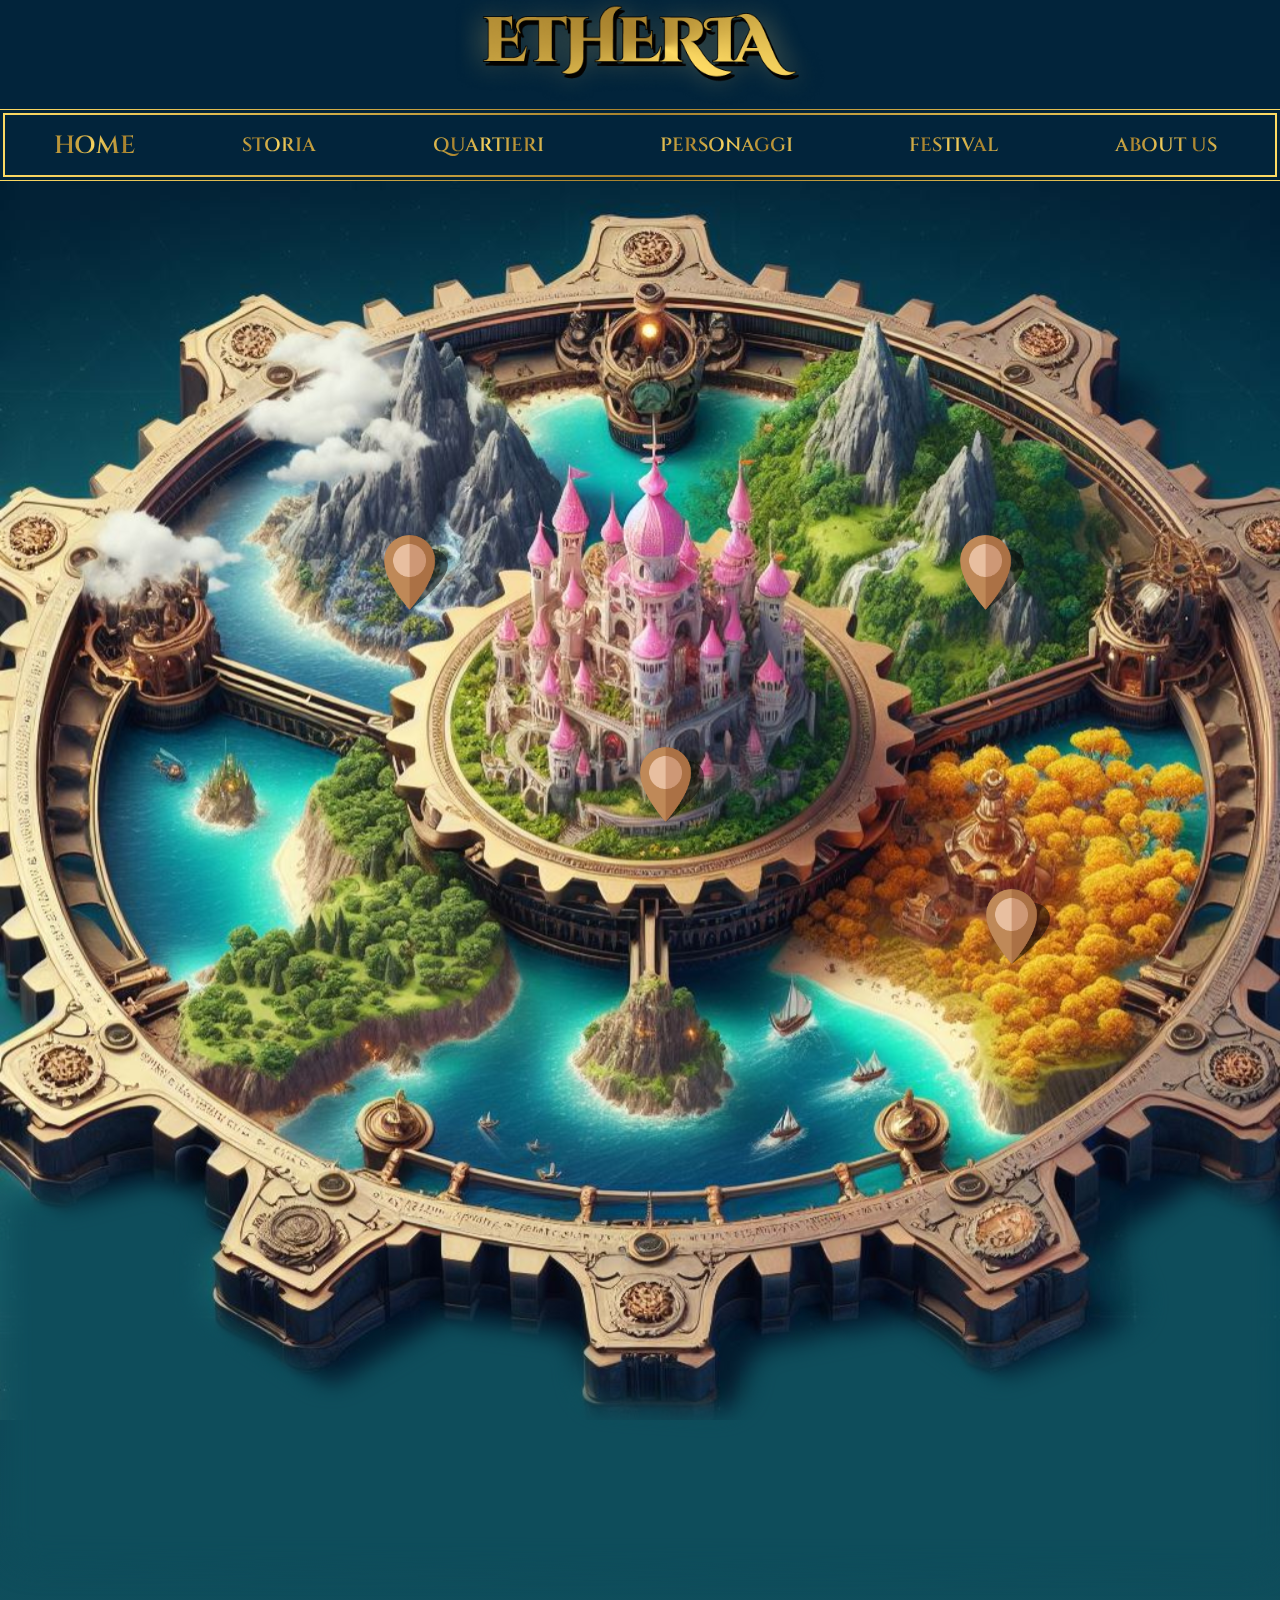
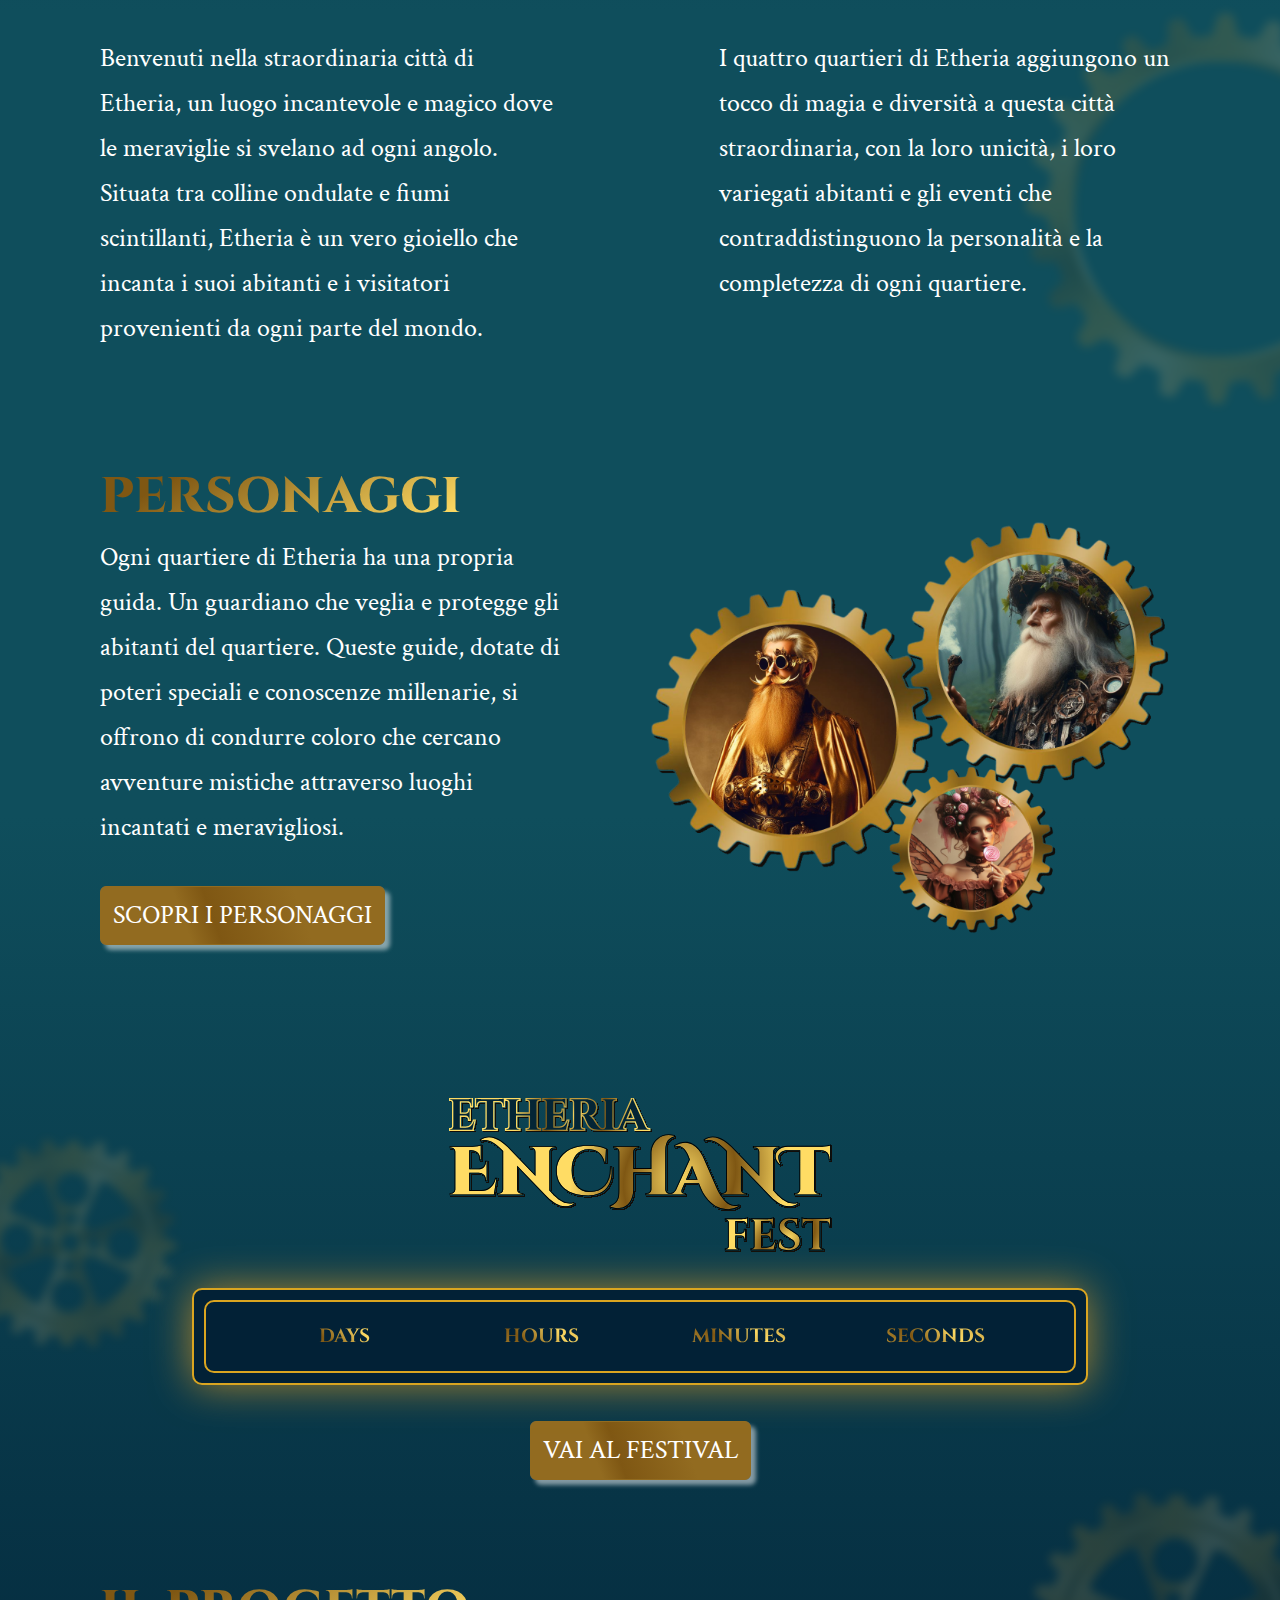
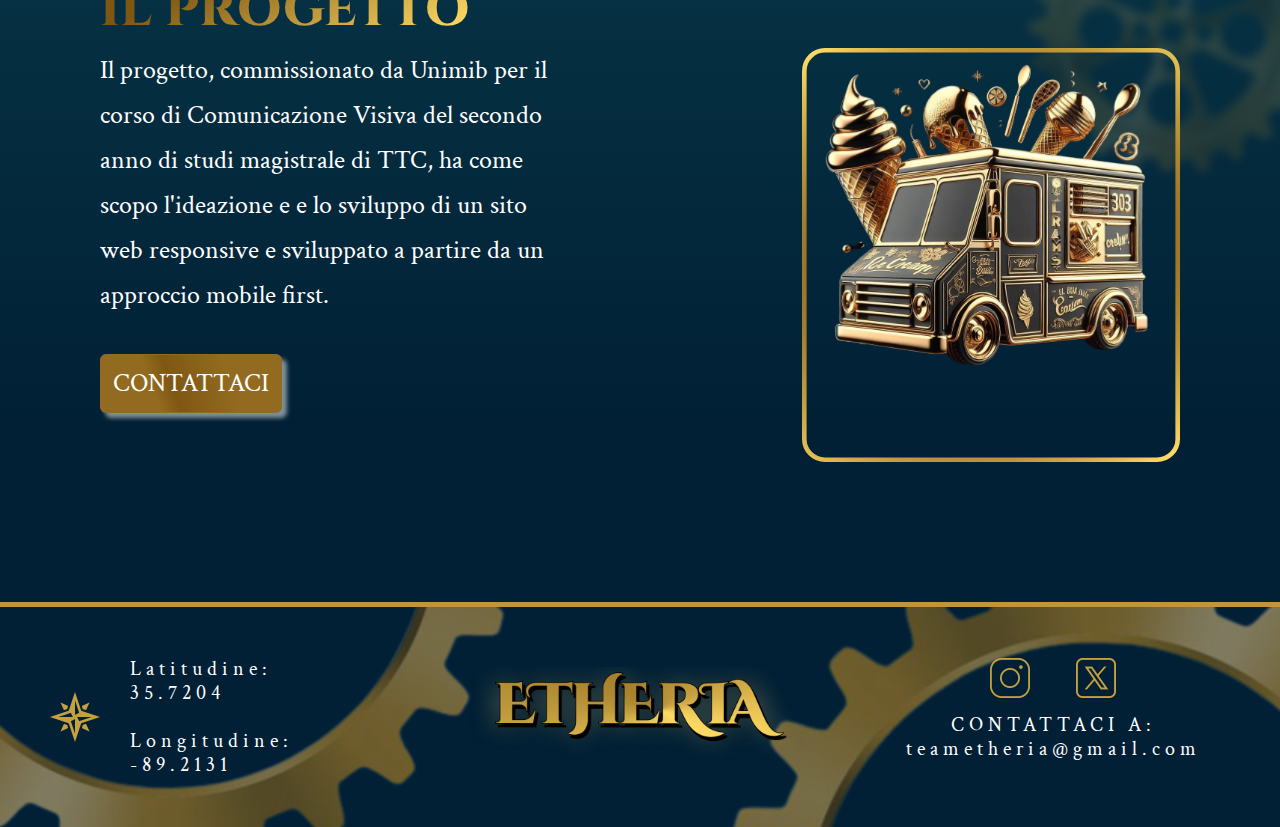
<file: 1_home/index.html>
<!DOCTYPE html>
<html lang="it">
  <head>
    <meta charset="utf-8" />
    <meta name="viewport" content="width=device-width, initial-scale=1" />
    <link rel="stylesheet" type="text/css" href="css_home.css" />
    <link rel="stylesheet" type="text/css" href="../general/css.css" />
    <script src="../general/js.js"></script>
    <link rel="preconnect" href="https://fonts.googleapis.com" />
    <link rel="preconnect" href="https://fonts.gstatic.com" crossorigin />
    <link
      href="https://fonts.googleapis.com/css2?family=Cinzel+Decorative:wght@400;700;900&family=Cinzel:wght@400..900&display=swap"
      rel="stylesheet"
    />
    <link
      href="https://fonts.googleapis.com/css2?family=Cinzel+Decorative:wght@400;700;900&display=swap"
      rel="stylesheet"
    />
    <style>
      @import url("https://fonts.googleapis.com/css2?family=Crimson+Text:ital,wght@0,400;0,600;0,700;1,400;1,600;1,700&display=swap");
    </style>
    <title>ETHERIA</title>

    <!-- Bootstrap CSS -->
    <link
      href="https://cdn.jsdelivr.net/npm/bootstrap@5.3.3/dist/css/bootstrap.min.css"
      rel="stylesheet"
      integrity="sha384-QWTKZyjpPEjISv5WaRU9OFeRpok6YctnYmDr5pNlyT2bRjXh0JMhjY6hW+ALEwIH"
      crossorigin="anonymous"
    />
  </head>

  <body>
    <!-- navbar -->

    <a class="navbar-brand" id="logo1" href="#">
      <img src="../general/img/logo.png" class="centered-image" alt="logo"
    /></a>

    <nav class="navbar sticky-top navbar-expand-lg">
      <a href="#"
        ><img
          src="../general/img/logo.png"
          id="logo2"
          class="centered-image"
          alt="logo"
      /></a>
      <button
        class="navbar-toggler"
        type="button"
        data-bs-toggle="collapse"
        data-bs-target="#navbarNavAltMarkup"
        aria-controls="navbarNavAltMarkup"
        aria-expanded="false"
        aria-label="Toggle navigation"
      >
        <span class="navbar-toggler-icon"></span>
      </button>
      <div
        class="collapse navbar-links navbar-collapse"
        id="navbarNavAltMarkup"
      >
        <div class="navbar-nav mt-2 mb-2">
          <a id="nav_home" class="mx-auto px-2 nav-link" href="#">HOME</a>
          <a class="mx-auto px-2 nav-link" href="../2_storia/storia.html">STORIA</a>
          <a class="mx-auto px-2 nav-link" href="../3_quartieri/quartieri.html">QUARTIERI</a>
          <a class="mx-auto px-2 nav-link" href="../4_personaggi/personaggi.html">PERSONAGGI</a>
          <a class="mx-auto px-2 nav-link" href="../5_festival/festival.html">FESTIVAL</a>
          <a class="mx-auto px-2 nav-link" href="../6_contatti/contatti.html">ABOUT US</a>
        </div>
      </div>
    </nav>

    <!--mappa-->
    <div class="section" id="map-container">
      <img src="img/pointer.png" id="pointer1" alt="pointer" class="map-pointer no-mobile" />
      <img src="img/pointer.png" id="pointer2" alt="pointer" class="map-pointer no-mobile" />
      <img src="img/pointer.png" id="pointer3" alt="pointer" class="map-pointer no-mobile" />
      <img src="img/pointer.png" id="pointer4" alt="pointer" class="map-pointer no-mobile" />

      <a id="map-button" class="btn btn-primary si-mobile" href="../3_quartieri/quartieri.html">
        <span class="text"> VISITA I QUARTIERI </span>
      </a>

      <div id="map-info-panel">
        <span id="close-button" class="text subtitle">X</span>
        <h2 class="subtitle">CASTELLO GOLOSO</h2>
        <br />
        <p class="text">
          Benvenuti nel cuore di Etheria, il quartiere noto come "Castello
          Goloso". Qui, le strade lastricate di caramelle e cioccolato conducono
          attraverso un regno delizioso di prelibatezze e incantevoli aromi. Le
          case sono fatte di biscotti glassati e creme pasticcere, mentre gli
          alberi fruttati offrono frutti zuccherini che si dondolano al vento
          come dolci pendenti. La piazza centrale, chiamata Piazza del
          Cioccolato, è circondata da pasticcerie luccicanti e caffetterie che
          emanano il profumo avvolgente di caffè appena tostato. Entra e scopri
          le dolci leccornie.
        </p>
      </div>
      <img id="map" src="img/mappa.svg" alt="mappa" />
    </div>
    <main>
      <div class="flex-row center-par relative">
        <p class="text text-col">
          Benvenuti nella straordinaria città di Etheria, un luogo incantevole e
          magico dove le meraviglie si svelano ad ogni angolo. Situata tra
          colline ondulate e fiumi scintillanti, Etheria è un vero gioiello che
          incanta i suoi abitanti e i visitatori provenienti da ogni parte del
          mondo.
        </p>
        <p class="text text-col">
          I quattro quartieri di Etheria aggiungono un tocco di magia e
          diversità a questa città straordinaria, con la loro unicità, i loro
          variegati abitanti e gli eventi che contraddistinguono la personalità
          e la completezza di ogni quartiere.
        </p>
        <img
          src="../general/img/ingranaggio.svg"
          alt="ingranaggio"
          class="gear-spinning"
          id="gear1"
        />
      </div>
      <!--personaggi -->
      <div class="center-par relative">
        <h2 class="subtitle">PERSONAGGI</h2>
        <div class="flex-row horizontal-center invert-col-mobile">
          <div class="text-col no-mobile">
            <p class="text">
              Ogni quartiere di Etheria ha una propria guida. Un guardiano che
              veglia e protegge gli abitanti del quartiere. Queste guide, dotate
              di poteri speciali e conoscenze millenarie, si offrono di condurre
              coloro che cercano avventure mistiche attraverso luoghi incantati
              e meravigliosi.
            </p>
            <a class="btn btn-primary" href="../4_personaggi/personaggi.html">
                <span class="text"> SCOPRI I PERSONAGGI </span>
            </a>
          </div>

          <img
            class="image_pers"
            id="pers_image"
            src="img/personaggi.png"
            alt="immagine personaggio"
          />
          <a class="btn btn-primary si-mobile center-mobile" href="../4_personaggi/personaggi.html">
            <span class="text">SCOPRI I PERSONAGGI</span>
          </a>
        </div>
      </div>

      <!-- festival -->
      <div class="section_festival relative">
        <img
          src="../general/img/ingranaggio2.svg"
          alt="ingranaggio"
          class="gear-spinning"
          id="gear2"
        />

        <img
          src="../general/img/etheria_enchant_fest.svg"
          alt="etheria enchant fest"
          class="centered-image timer-logo"
        />
        <br />
        <div id="timer_box">
          <div id="timer">
            <div id="days" class="timer-section">
              <div id="number1" class="number"></div>
              <div class="label">Days</div>
            </div>
            <div id="hours" class="timer-section">
              <div id="number2" class="number"></div>
              <div class="label">Hours</div>
            </div>
            <div id="minutes" class="timer-section">
              <div id="number3" class="number"></div>
              <div class="label">Minutes</div>
            </div>
            <div id="seconds" class="timer-section">
              <div id="number4" class="number"></div>
              <div class="label">Seconds</div>
            </div>
          </div>
        </div>
        <div class="col mx-auto">
          <a class="btn btn-primary" href="../5_festival/festival.html">
            <span class="text">VAI AL FESTIVAL</span>
          </a>
        </div>
      </div>
      

      <div id="project_par" class="center-par relative">
        <h2 class="subtitle">IL PROGETTO</h2>
        <div class="flex-row horizontal-center">
          <div class="text-col">
            <p class="text">
              Il progetto, commissionato da Unimib per il corso di Comunicazione
              Visiva del secondo anno di studi magistrale di TTC, ha come scopo
              l'ideazione e e lo sviluppo di un sito web responsive e sviluppato
              a partire da un approccio mobile first.
            </p>
            <a class="btn btn-primary no-mobile" href="../6_contatti/contatti.html">
              <span class="text">CONTATTACI</span>
            </a>
          </div>
          <a class="btn btn-primary si-mobile center-mobile" href="../6_contatti/contatti.html">
            <span class="text">CONTATTACI</span>
          </a>
          <img
            class="image_pers no-mobile"
            id="project_image"
            src="img/progetto.svg"
            alt="immagine progetto"
          />
        </div>
        <img
          src="../general/img/ingranaggio2.svg"
          alt=""
          class="gear-spinning"
          id="gear3"
        />
      </div>
    </main>

    <footer class="footer">
      <img
        src="../general/img/ingranaggio.svg"
        alt="ingranaggio"
        class="footer-gear"
        id="footer-gear1"
      />
      <img
        src="../general/img/ingranaggio.svg"
        alt="ingranaggio"
        class="footer-gear"
        id="footer-gear2"
      />

      <div class="footer-side-left no-mobile">
        <img src="../general/img/footerStar.png" alt="stella" id="footer_star" />
        <div>
          <div class="text footer-text">
            <span
              >Latitudine: <br />
              35.7204</span
            >
          </div>
          <br />
          <div class="text footer-text">
            <span
              >Longitudine: <br />
              -89.2131</span
            >
          </div>
        </div>
      </div>
      <img
        src="../general/img/logo.png"
        id="logo-footer"
        class="centered-image"
        alt="logo footer"
      />
      <div class="footer-side-right">
        <div class="top">
          <a href="https://www.instagram.com" target="_blank"> <img src="../general/img/instagramFooter.png" id="instagram_icon" alt="instagram" /> </a>
          <a href="https://twitter.com" target="_blank"><img src="../general/img/xFooter.png" id="x_icon" alt="x" /> </a>
        </div>
        <div class="bottom text footer-text">
          <span
            >CONTATTACI A: <br />
            teametheria@gmail.com</span
          >
        </div>
        <div class="bottom"></div>
      </div>
    </footer>

    <script src="home.js"></script>
    <!-- Boostrap boundle with popper -->
    <script
      src="https://cdn.jsdelivr.net/npm/bootstrap@5.3.3/dist/js/bootstrap.bundle.min.js"
      integrity="sha384-YvpcrYf0tY3lHB60NNkmXc5s9fDVZLESaAA55NDzOxhy9GkcIdslK1eN7N6jIeHz"
      crossorigin="anonymous"
    ></script>
  </body>
</html>
</file>
<file: 1_home/css_home.css>
/* :root{
    --primary-text-color: #FFFDF7;
    --primary-bg-color: linear-gradient(0deg, rgba(1,32,52,1) 0%, rgba(15,78,92,1) 89%, rgba(1,32,53,1) 100%);
    --primary-h1-color: radial-gradient(circle, rgba(252,217,99,1) 0%, rgba(167,129,45,1) 50%, rgba(255,220,100,1) 100%);
} */

.bg-body-secondary {
  background: rgba(1, 32, 53, 1);
}


/*FONT*/

.cinzel-decorative-regular {
  font-family: "Cinzel Decorative", serif;
  font-weight: 400;
  font-style: normal;
}

.cinzel-decorative-bold {
  font-family: "Cinzel Decorative", serif;
  font-weight: 700;
  font-style: normal;
}

.cinzel-decorative-black {
  font-family: "Cinzel Decorative", serif;
  font-weight: 900;
  font-style: normal;
}

.cinzel {
  font-family: "Cinzel", serif;
  font-style: normal;
}
.crimson-text-regular {
  font-family: "Crimson Text", serif;
  font-weight: 400;
  font-style: normal;
}

.crimson-text-semibold {
  font-family: "Crimson Text", serif;
  font-weight: 600;
  font-style: normal;
}

.crimson-text-bold {
  font-family: "Crimson Text", serif;
  font-weight: 700;
  font-style: normal;
}

.crimson-text-regular-italic {
  font-family: "Crimson Text", serif;
  font-weight: 400;
  font-style: italic;
}

.crimson-text-semibold-italic {
  font-family: "Crimson Text", serif;
  font-weight: 600;
  font-style: italic;
}

.crimson-text-bold-italic {
  font-family: "Crimson Text", serif;
  font-weight: 700;
  font-style: italic;
}

.text_mobile {
  font-size: 1em;
  margin-left: 30px;
  margin-top: 0px;
  margin-right: 30px;
  color: white;
  font-family: "Crimson Text";
}



.horizontal-center {
  align-items: flex-start;
  height: fit-content;
}


/*NAVBAR*/
@media all and (min-width: 992px) {
  #navbarNavAltMarkup {
    display: flex;
    justify-content: center;
  }
}

/*contenuto body*/
.section {
  position: relative;
  text-align: center;
}

#map {
  width: 100%;
  height: auto;
}

.btn-home {
  position: absolute;
  top: 50%;
  left: 50%;
  transform: translate(-50%, -50%);
}

.image_pers {
  /* display: block;
  margin-left: auto;
  margin-right: auto;
  margin-top: 60px; */
}

.section_festival {
  display: flex;
  flex-direction: column;
  justify-content: center;
}

#map-info-panel{
  position:absolute;
  z-index: 2;
  top:20%;
  left:15%;
  width:70%;
  background-color: #022135;
  opacity: 0.9;
  border:3px solid #FCD963;
  border-radius: 20px;
  padding:3%;
  opacity:0;
  display:none;
  transition: all 0.5s;
}
#map-info-panel .subtitle{
  text-align: center;
  margin:auto;
}
#map-info-panel .text{
  text-align: justify;
}
#close-button{
  position:absolute;
  top:3%;
  right:3%;
  cursor:pointer;
}
#map-container{
position:relative;
width:100%;
}
#map{
  transition: all 0.5s;
}
#map-button
{
  position:absolute;
  top:50%;
  left:50%;
  transform: translateX(-50%);
}
#pointer1{
  left:30%;
  top:25%;
}
#pointer2{
  left:50%;
  top:40%;
}
#pointer3{
  left:75%;
  top:25%;
}
#pointer4{
  left:77%;
  top:50%;
}

#nav_home{
  transform: scale(1.3);
}

@keyframes pinAnimation {
  0% {
    transform:  translateY(0) scale(1); /* Posizione e dimensione iniziali */
  }
  50% {
    transform:  translateY(-10px) scale(1.1); /* Movimento verso l'alto e ridimensionamento */
  }
  100% {
    transform:  translateY(0) scale(1); /* Ritorno alla posizione e dimensione iniziali */
  }
}
.map-pointer
{
  z-index: 1;
  position:absolute;
  width:5%;
  transition:translate 0.5s;
  cursor:pointer;
}

.map-pointer:hover{
  width:5.5%;
  transform: scale(1.1);
  animation: none !important
}

#gear1 {
  right: -20vw;
  top: -50px;
  width: 40%;

}
#gear2 {
  left: -7vw;
  top: 50px;
  width: 20%;
}
#gear3 {
  right: -12vw;
  top: -90px;
  width: 30%;
}
#pers_image {
  width: 50%;
  transform: translateY(-30px);
}
#project_image {
  width: 35%;
}

#project_par{
  margin-bottom: 100px;
}



@media only screen and (max-width: 991px) {

  
  #pers_image {
    width: 90%;
    transform: translateY(0px);
  }
  .horizontal-center {
    justify-content: center;
  }
  
  .timer-logo{
    width:70% !important;
  }
}

@media only screen and (max-width: 660px) {
  #timer_box{
    width:fit-content !important;
  }
    #timer{
      flex-direction: column;
      width:fit-content;
      /* padding:0 */
    }
    #timer *{
      width:fit-content;
      margin:auto;
    }
    .label{
      font-size: 20px;
    }
  }
</file>
<file: general/css.css>
* {
  margin: 0;
  padding: 0;
  box-sizing: border-box;
}


body {
  background: linear-gradient(
        to bottom,
        #02243b 10%,
        #0f4e5c 40%,
        #0f4e5c 60%,
        #012035 90%
    ) !important;
  margin: 0;
  overflow-x: hidden;
}
main {
  padding: 40px;
  display: flex !important;
  flex-direction: column;
  gap: 100px;
  overflow-x: hidden;
}


.gear-spinning {
  z-index: -1;
  opacity: 0.2;
  filter: blur(5px);
  animation: rotate 50s linear infinite;
  position: absolute;

}
@keyframes rotate {
  from {
    transform: rotate(0deg);
  }
  to {
    transform: rotate(360deg);
  }
}


#timer_box {
  /* margin-top: 150px; */
  width: 70vw;
  margin: auto;
  padding: 10px;
  margin-bottom: 16px;
  border-width: 2px;
  border-style: solid;
  filter: drop-shadow(0 0 20px rgba(167, 129, 45, 1));
  border: 2px solid goldenrod;
  border-radius: 10px;
  background-color: #022136;
}

#timer {
  border: 2px solid goldenrod;
  border-radius: 10px;
  padding: 20px 40px;
  display: flex;
  overflow: hidden;
  font-family: "Cinzel";
  font-weight: bold;
}
.timer-section {
  color: goldenrod;
  width: 25%;
  text-align: center;
}
.label {
  font-size: 1.5vw;
  text-transform: uppercase;
  background: linear-gradient(
    45deg,
    #fcd963 0%,
    #7f5713 40%,
    #fcd963 60%,
    #7f5713 100%
  );
  font-family: "Cinzel";
  -webkit-background-clip: text;
  -webkit-text-fill-color: transparent;
  background-clip: text;
}
.number {
  font-size: 55px;
  background: linear-gradient(
    45deg,
    #fcd963 0%,
    #7f5713 40%,
    #fcd963 60%,
    #7f5713 100%
  );
  -webkit-background-clip: text;
  -webkit-text-fill-color: transparent;
  background-clip: text;
}

.subtitle {
  font-family: "Cinzel";
  font-size: 50px;
  font-weight: 800;
  background: linear-gradient(-30deg, #ffdc64 5%, #7f5713 80%);
  width: fit-content;
  -webkit-background-clip: text;
  -webkit-text-fill-color: transparent;
  background-clip: text;
}

.center-subtitle {
  text-align: center;
  margin: auto;
}
.relative {
  position: relative;
}

.text {
  color: white;
  line-height: 50px;
  font-size: calc(1em + 0.8vw);
  font-family: "Crimson Text", serif;
}

nav {
  background-color: #02243b;
  border-image: linear-gradient(to right, #fcd963, #a7812d, #ffdc64) 1;
  border-top-width: 1px;
  border-top-style: solid;
  border-bottom-style: solid;
  border-bottom-width: 1px;
  padding: 3px !important;
}
.sticky-top{
  position:sticky !important;
}
a.navbar-brand {
  display: block;
  width: fit-content;
  margin: auto;
  /* font-family: "Cinzel Decorative";
      font-size: 2.3em;
      font-weight: 900;
      background: linear-gradient(to right, #FCD963, #A7812D, #FFDC64);
      text-shadow: 2px 2px 5px rgba(0,0,0,0.3);
      -webkit-text-fill-color: transparent;
      -webkit-background-clip: text; */
}
.navbar-links {
  border-width: 2px;
  border-style: solid;
  border-image: linear-gradient(to right, #fcd963, #a7812d, #ffdc64) 1;
  width: 98%;
}

#offcanvasNavbar {
  background: rgba(1, 32, 53, 1);
}
#offcanvasNavbarLabel {
  background: radial-gradient(
    circle,
    rgba(252, 217, 99, 1) 0%,
    rgba(167, 129, 45, 1) 50%,
    rgba(255, 220, 100, 1) 100%
  );
  -webkit-background-clip: text;
  background-clip: text;
  color: transparent;
  -webkit-text-fill-color: transparent;
}
.centered-image {
  margin: auto;
  width: 30vw;
}
.navbar-nav {
  width: 100%;
  display: flex;
  flex-direction: row;
  justify-content: space-evenly;
}
a.nav-link {
  font-family: "Cinzel";
  font-size: 1.2em;
  font-weight: 600;
  background: radial-gradient(
    circle,
    rgba(252, 217, 99, 1) 0%,
    rgba(167, 129, 45, 1) 50%,
    rgba(255, 220, 100, 1) 100%
  );
  -webkit-background-clip: text;
  background-clip: text;
  color: transparent;
  -webkit-text-fill-color: transparent;
}
a.nav-link:hover {
  /* box-shadow: 0 0 10px 5px rgba(255, 255, 255, 0.5); */
  text-shadow: 0 0 3px rgba(255, 255, 255, 0.6);
}

span.navbar-toggler-icon {
  background-image: url("data:image/svg+xml;charset=utf8,%3Csvg viewBox='0 0 32 32' xmlns='http://www.w3.org/2000/svg'%3E%3Cpath stroke='rgba(127,87,19, 1)' stroke-width='2' stroke-linecap='round' stroke-miterlimit='10' d='M4 8h24M4 16h24M4 24h24'/%3E%3C/svg%3E") !important;
}

.first-desc-image {
  width: 100%;
}
.flex-col {
  display: flex;
  flex-direction: column;
  padding: 0 !important;
}
.flex-row {
  display: flex;
  flex-direction: row;
  justify-content: space-between;
  flex-wrap: wrap;
}

.custom-toggler.navbar-toggler {
  border-color: rgb(127, 87, 19) !important;
}

.footer {
  display: flex;
  flex-direction: row;
  justify-content: space-between;
  align-items: center;
  padding: 100px 50px;
  border-top: 5px solid #bc973b;
  overflow: hidden;
  position: relative;
}

.footer-side-left {
  display: flex;
  align-items: center;
  width: fit-content;
  gap: 30px;
  width: 30%;
}
.footer-side-right {
  display: flex;
  flex-direction: column;
  align-items: center;
  width: fit-content;
  gap: 15px;
  text-align: center;
  width: 30%;
}
.footer-side-right .top {
  width: 50%;
  display: flex;
  justify-content: space-evenly;
  gap: 20px;
}
.footer-text {
  font-size: 20px !important;
  line-height: 24px !important;
  letter-spacing: 5px;
}
#logo-footer {
  width: 30%;
  margin: 0;
}
.footer-gear {
  z-index: -1;
  position: absolute;
  opacity: 0.6;
  animation: rotate 90s linear infinite;
}
#footer-gear1 {
  width: 40%;
  bottom: -15%;
  left: -10%;
}

#footer-gear2 {
  width: 50%;
  top: -18%;
  right: -8%;
}


.btn-primary {
  font-family: "Crimson Text";
  font-size: 0.75em;
  font-weight: bold;
  background: linear-gradient(
    70deg,
    #926b20 30%,
    rgba(127, 87, 19, 1) 40%,
    #926b20 70%
  );
  transition: all 0.2s ease;
  box-shadow: 5px 5px 4px rgba(255, 255, 255, 0.5);
  border-radius: 20px;
  border: 1px solid #926b20 !important;
  margin-top: 20px;
}

.btn-primary:hover {
  transform: scale(1.1);
  box-shadow: 5px 5px 20px rgba(255, 255, 255, 0.5);
}

.si-mobile {
  display: none !important;
}

.center-par {
  width: 80%;
  justify-content: space-between;
  margin: auto;
}
.centered-absolute{
  position:absolute;
  top:50%;
  left:50%;
  width:fit-content;
  height: auto;
  transform: translate(-50%, -50%);
}
.text-col {
  width: 36vw;
}

#logo2 {
  display: none;
}

.customHR{
  width:90%;
  height:4px;
  background: linear-gradient(30deg, #ffdc64 5%, #7f5713 80%);
  margin:auto;
  margin-top: 50px;
  margin-bottom: 50px;
}
.page-title-absolute{
  position:absolute;
  bottom:25%;
  left:50%;
  transform: translateX(-50%);
}

#footer_star{
  width: 50px;
}
#instagram_icon{
  width: 40px;
}
#x_icon{
  width: 40px;
}

#instagram_icon:hover{
  transform: scale(1.3);
}

#x_icon:hover{
  transform: scale(1.3);
}


@media all and (max-width: 1440px) {
  .navbar-brand {
    width: 30%;
  }
  .center-par {
    width: 90%;
  }
  .footer {
    padding: 50px;
  }
  #footer-gear1 {
    width: 60%;
    bottom: -35%;
    left: -17%;
  }
  #footer-gear2 {
    width: 65%;
    top: -50%;
    right: -18%;
  }
  .text {
    font-size: 26px;
    line-height: 45px;
  }
}

@media only screen and (max-width: 991px) {
  body {
    background: linear-gradient(
      to bottom,
      #02243b 0%,
      #0f4e5c 10%,
      #012035 95%
    ) !important;
  }
  main {
    padding: 20px;
  }
  .navbar {
    display: flex;
    flex-direction: row !important;
    padding: 5px 20px !important;
  }
  .text-col {
    width: 100%;
  }
  .subtitle {
    margin: auto;
    font-size: calc(20px + 3vw);
  }
  .no-mobile {
    display: none !important;
  }
  .invert-col-mobile {
    flex-direction: column-reverse !important;
  }
  .si-mobile {
    display: block !important;
  }
  .center-mobile{
    margin:auto;
  }
  .text {
    font-size: 16px;
    line-height: 35px;
  }
  .footer {
    flex-direction: column;
  }
  #logo-footer {
    width: 60%;
  }
  .footer-side-right {
    width: fit-content;
  }
  #footer-gear1 {
    width: 50%;
    bottom: -20%;
    left: -20%;
  }
  #footer-gear2 {
    width: 50%;
    top: -20%;
    right: -20%;
  }
  #logo1 {
    display: none;
  }
  #logo2 {
    display: block;
    height: 50px;
    width: auto;
  }
  .number{
    font-size:33px;
  }
  #timer{
    padding:5px;
  }
  #timer_box{
    padding:3px;
  }
  .label{
    font-size:14px
  }
}
</file>
